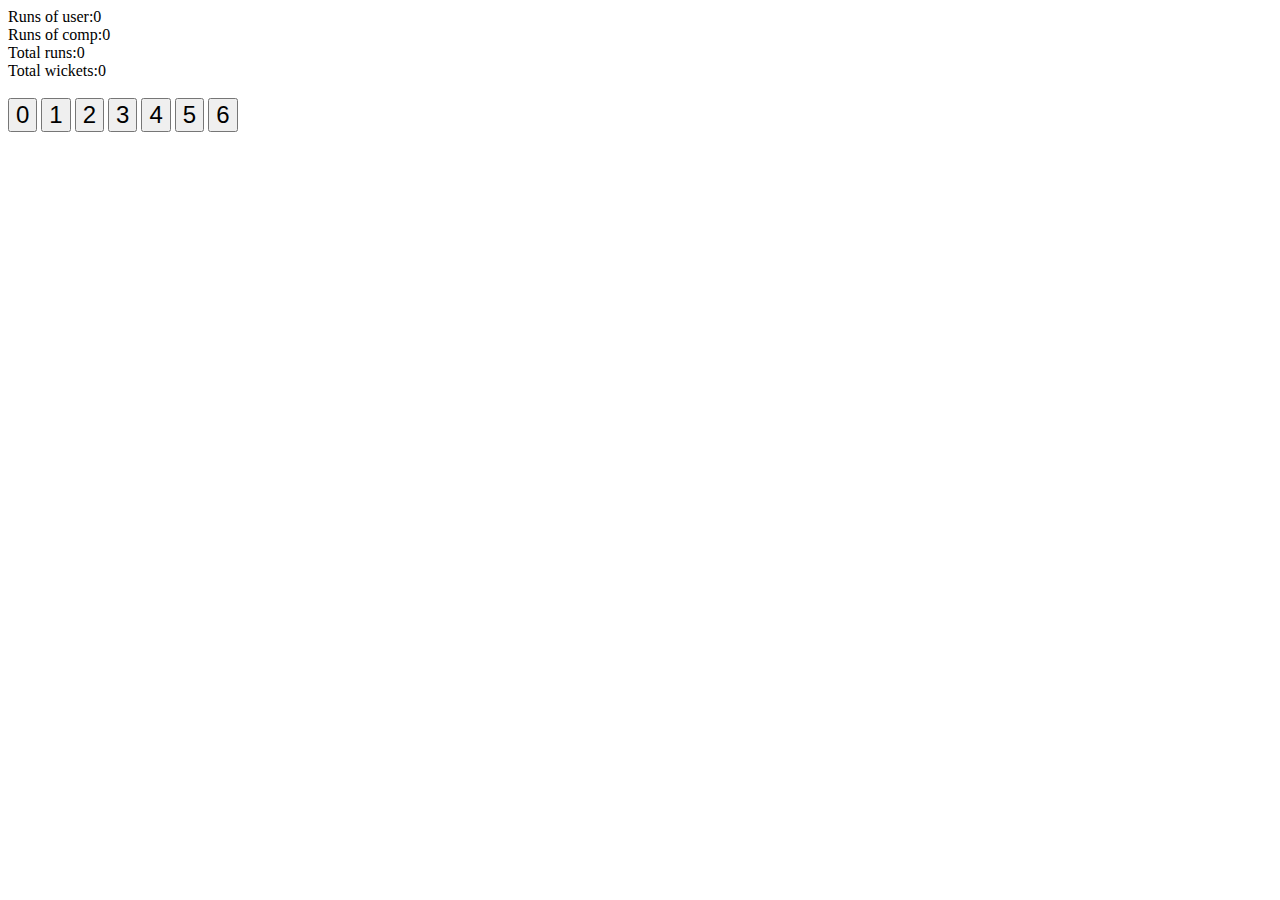
<file: home.html>
<!DOCTYPE html>
<html lang="en">
<head>
    <meta charset="UTF-8">
    <meta http-equiv="X-UA-Compatible" content="IE=edge">
    <meta name="viewport" content="width=device-width, initial-scale=1.0">
    <title>Play</title>
    <link rel="shortcut icon" href="play.svg" type="image/x-icon">
    <link rel="stylesheet" href="home.css">
</head>
<body>
    

    <label>Runs of user:</label><label id="userR">0</label><br>
    <label>Runs of comp:</label><label id="compR">0</label><br>
    <label>Total runs:</label><label id="totalR">0</label><br>     
    <label>Total wickets:</label><label id="totalW">0</label><br><br>     


    <button id="btn0">0</button>
    <button id="btn1">1</button>
    <button id="btn2">2</button>
    <button id="btn3">3</button>
    <button id="btn4">4</button>
    <button id="btn5">5</button>
    <button id="btn6">6</button>

    <script src="home.js"></script>
</body>
</html>
</file>
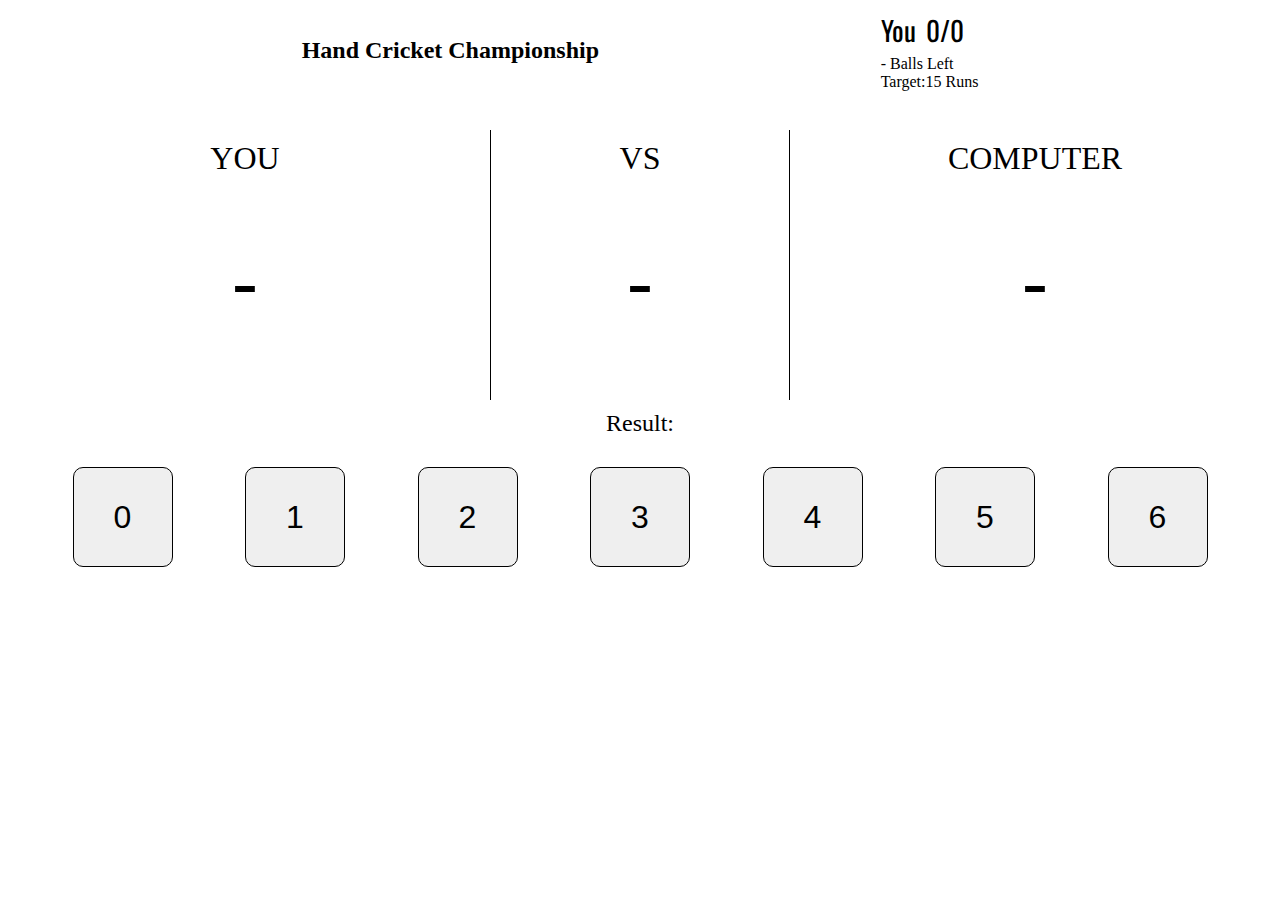
<file: Mainpage/main.html>
<!DOCTYPE html>
<html lang="en">
<head>
    <meta charset="UTF-8">
    <meta http-equiv="X-UA-Compatible" content="IE=edge">
    <meta name="viewport" content="width=device-width, initial-scale=1.0">
    <title>Play</title>
    <link rel="shortcut icon" href="play.svg" type="image/x-icon">
    <link rel="stylesheet" href="main.css">
</head>
<body>
    
    <header>

        <div class="logo">
            <h2>Hand Cricket Championship</h2>
        </div>

        <div class="scorecard">
            <p id="info1">You<label id="totalR">0</label>/<label id="totalW">0</label></p>
            <p id="info2"><label id="ballLeft">-</label> Balls Left</p>
            <p id="info2">Target:<label id="target">13</label> Runs</p>
        </div>
    </header>

    <main>
        <div class="user-run">
            <p>YOU</p>
            <label id="userRun">-</label> 
        </div>

        <div class="battle-run">
            <p>VS</p>
            <label id="battle">-</label>
        </div>
            
        <div class="computer-run">
            <p>COMPUTER</p>
            <label id="compRun">-</label>
        </div>
    </main>

    <div class="result">
            <label>Result:</label><label id="resutlD"></label><br>    
    </div>
    
    <div class="player-shots">
        <button id="btn0">0</button>
        <button id="btn1">1</button>
        <button id="btn2">2</button>
        <button id="btn3">3</button>
        <button id="btn4">4</button>
        <button id="btn5">5</button>
        <button id="btn6">6</button>
    </div>

    <div class="reset-btn">
        <button id="reset">Restart</button>
    </div>

    <script src="main.js"></script>
</body>
</html>
</file>
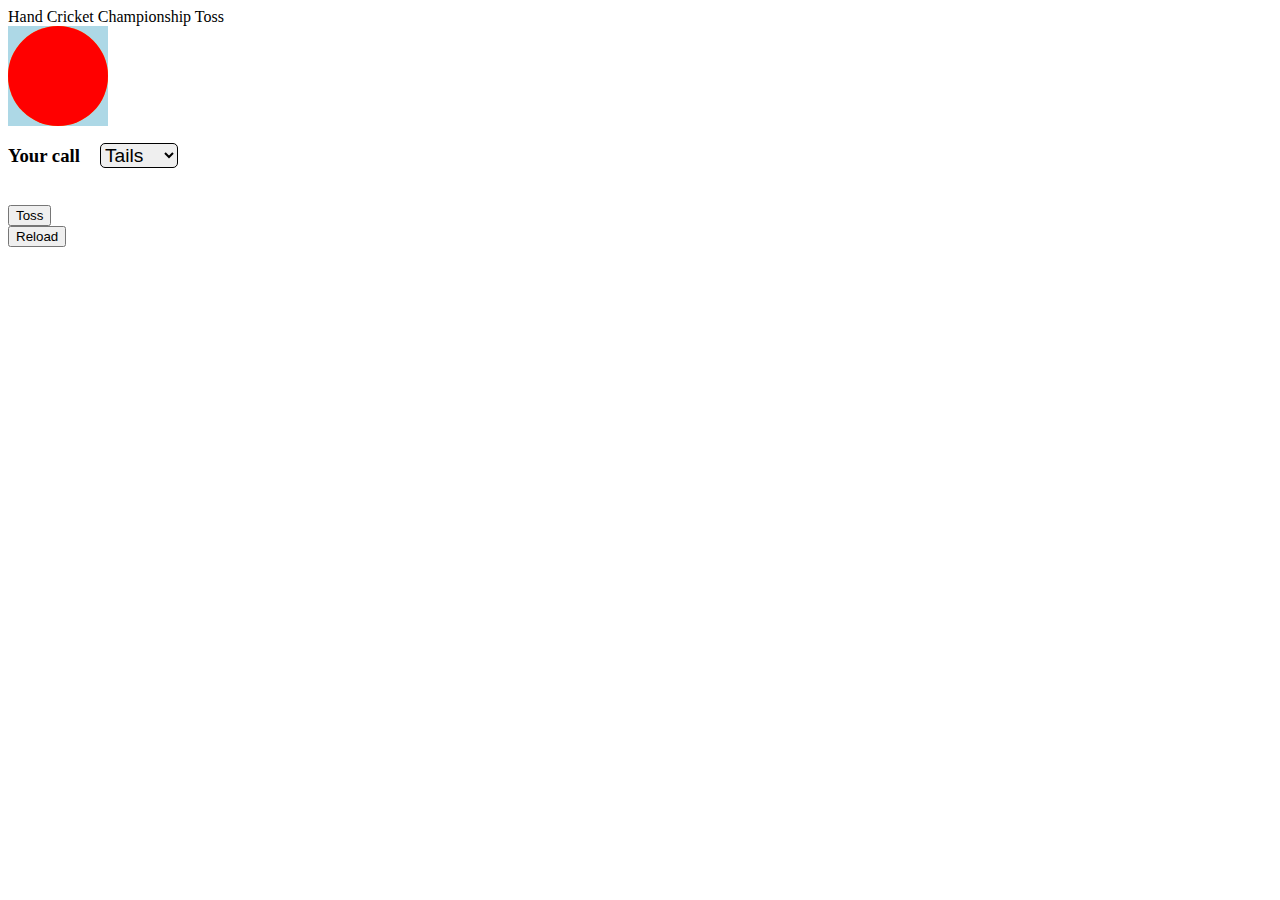
<file: Tosspage/toss.html>
<!DOCTYPE html>
<html>
<head>
    <meta charset="UTF-8">
    <meta http-equiv="X-UA-Compatible" content="IE=edge">
    <meta name="viewport" content="width=device-width, initial-scale=1.0">
    <title>Hand Cricket Championship</title>
    <link rel="stylesheet" href="toss.css"> 
    <link rel="shortcut icon" href="logo2.svg" type="image/x-icon">
</head>
<body>

    <header>
        <label >Hand Cricket Championship</label>
        <label >Toss</label>
    </header>

    <main>
            
        <div class="coin2">
            <div id="coin">
                <article class="back"></article>
                <article class="front"></article>
            </div>
        </div>

        <div class="choice">
            <span>
                <h3>Your call</h3>
                <select id="choice">
                    <option value="Tails">Tails</option>
                    <option value="Heads">Heads</option>
                </select>
            </span>

            <button id="toss">Toss</button>
            <button id="reload">Reload</button>
            <label id="instuct"></label>
            	
        </div>
    </main>

    <footer></footer>

    <script src="toss.js"></script>
</body>
</html>
</file>
<file: home.css>
button{
    size: 1.50;
    font-size: 1.5rem;
}
</file>
<file: Mainpage/main.css>
@import url('https://fonts.googleapis.com/css2?family=National+Park:wght@200..800&family=Oswald:wght@200..700&family=Poppins:ital,wght@0,100;0,200;0,300;0,400;0,500;0,600;0,700;0,800;0,900;1,100;1,200;1,300;1,400;1,500;1,600;1,700;1,800;1,900&family=Ubuntu:ital,wght@0,300;0,400;0,500;0,700;1,300;1,400;1,500;1,700&family=Varela+Round&display=swap');

* {
    margin: 0;
    padding: 0;
}

header {
    display: flex;
    justify-content: space-evenly;
    align-items: center;
    height: 100px;
    margin: 0 20px;
}

#info1 {
    font-size: 1.7rem;
    margin-bottom: 5px;
    font-family: "oswald";
}

#info2 {
    font-size: 1rem;
}

#totalR {
    margin-left: 10px;
}

main {
    display: grid;
    grid-template-columns: repeat(3, 300px);
    height: 300px;
    text-align: center;
    justify-content: space-evenly;
}

.user-run,
.battle-run,
.computer-run {
    height: auto;
    margin-top: 10%;
    padding-top: 10px;
    font-size: 2rem;
    text-align: center;
}

.battle-run {
    border-left: 1.8px solid black;
    border-right: 1.8px solid black;
}

main label {
    height: 80%;
    display: flex;
    align-items: center;
    justify-content: center;
    font-size: 5rem;
    font-family: "ubuntu";
}

button{
    font-size: 2rem;
    padding: 20px;
    height: 100px;
    width: 100px;
    border-radius:10px ;
    border: 1px solid black;
}

.player-shots{
    display: flex;
    justify-content: space-evenly;
    width: 100%;
    align-items: center;
    margin-top: 20px;
}

.reset-btn {
    display: flex;
    justify-content: center;
    width: auto;
}

.reset-btn #reset{
    margin-top: 20px;
    text-align: center;
    font-size: 1.5rem;
    text-align: center;
    width: auto;
    opacity: 0;
    font-family: "varela round";
    font-weight: 300;
}

.result{
    display: flex;
    justify-content: center;
    flex-direction: row;   
    font-size: 1.5rem;
    margin: 10px 0 30px 0;
}
</file>
<file: Tosspage/toss.css>
#coin {
  width: 100px;
  height: 100px;
  background-color: lightblue;
  transform-style: preserve-3d;
  animation-duration: 0.3s;
  animation-delay: 1.2s;
  animation-timing-function: linear;
  animation-iteration-count: 2;
}

#coin2 {
  width: 100px;
  height: 100px;
  margin-left: -75px;
  margin-top: -75px;
  position: static;
  top: 50%;
  left: 50%;
  transform-style: preserve-3d;
  animation-duration: 0.5s;
  animation-timing-function: linear;
  animation-iteration-count: 2;
}

.back {
  background-color: orange;
  width: 100px;
  border-radius: 50%;
  height: 100px;
}


.front {
  background-color: red;
  border-radius: 50%;
  height: 100px;
  position: absolute;
  top: 0;
  transform: translateZ(10px);
  width: 100px;
}

@keyframes spin {
  0% {
    transform: rotateX(0deg);
  }

  100% {
    transform: rotateX(360deg);
  }
}

#toss {
  margin-top: 20px;
  text-align: center;
  display: flex;
  justify-content: center;
  cursor: pointer;
}

span{
  display: flex;
  /* justify-content: center; */
  align-items: center;
  text-align: center;
  gap: 20px;
}
#choice{
  height: auto;
  width: auto;
  border: 1px solid black;
  border-radius: 5px;
  font-size: 1.2rem;
}
</file>
